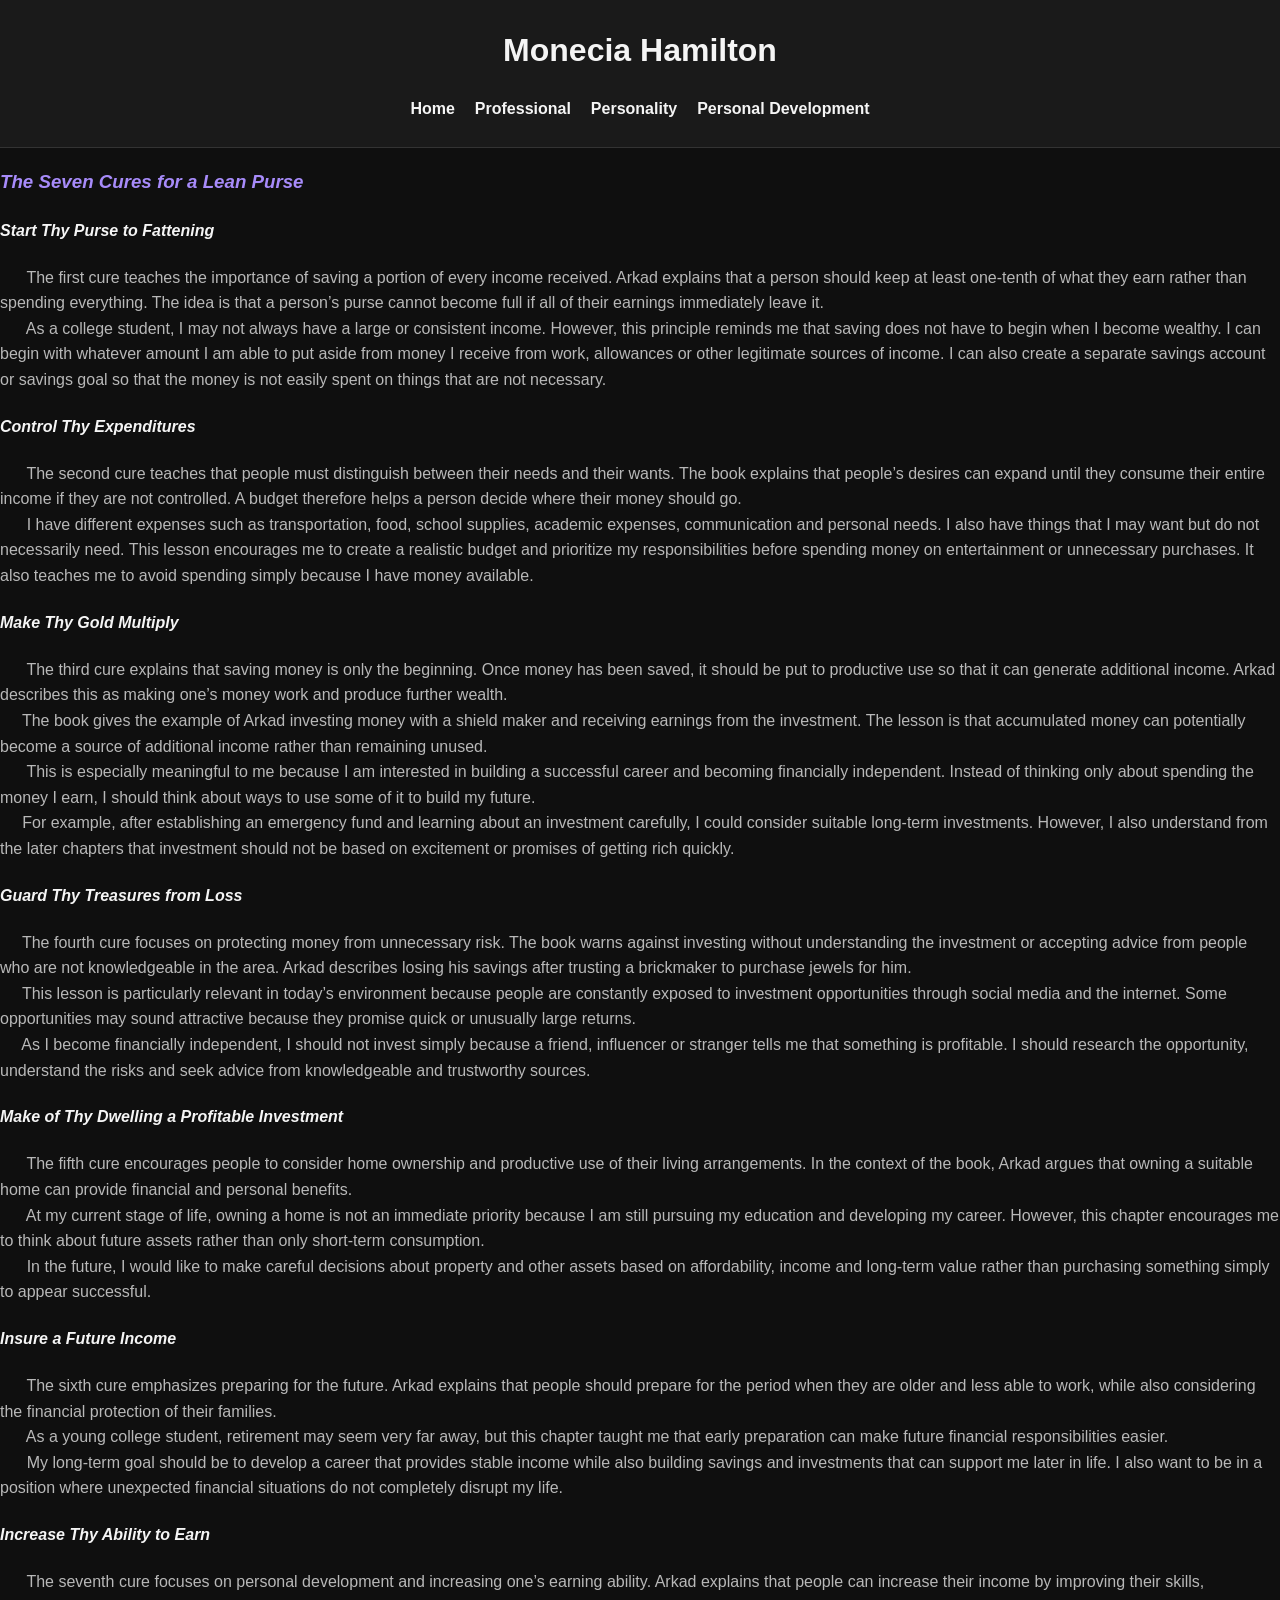
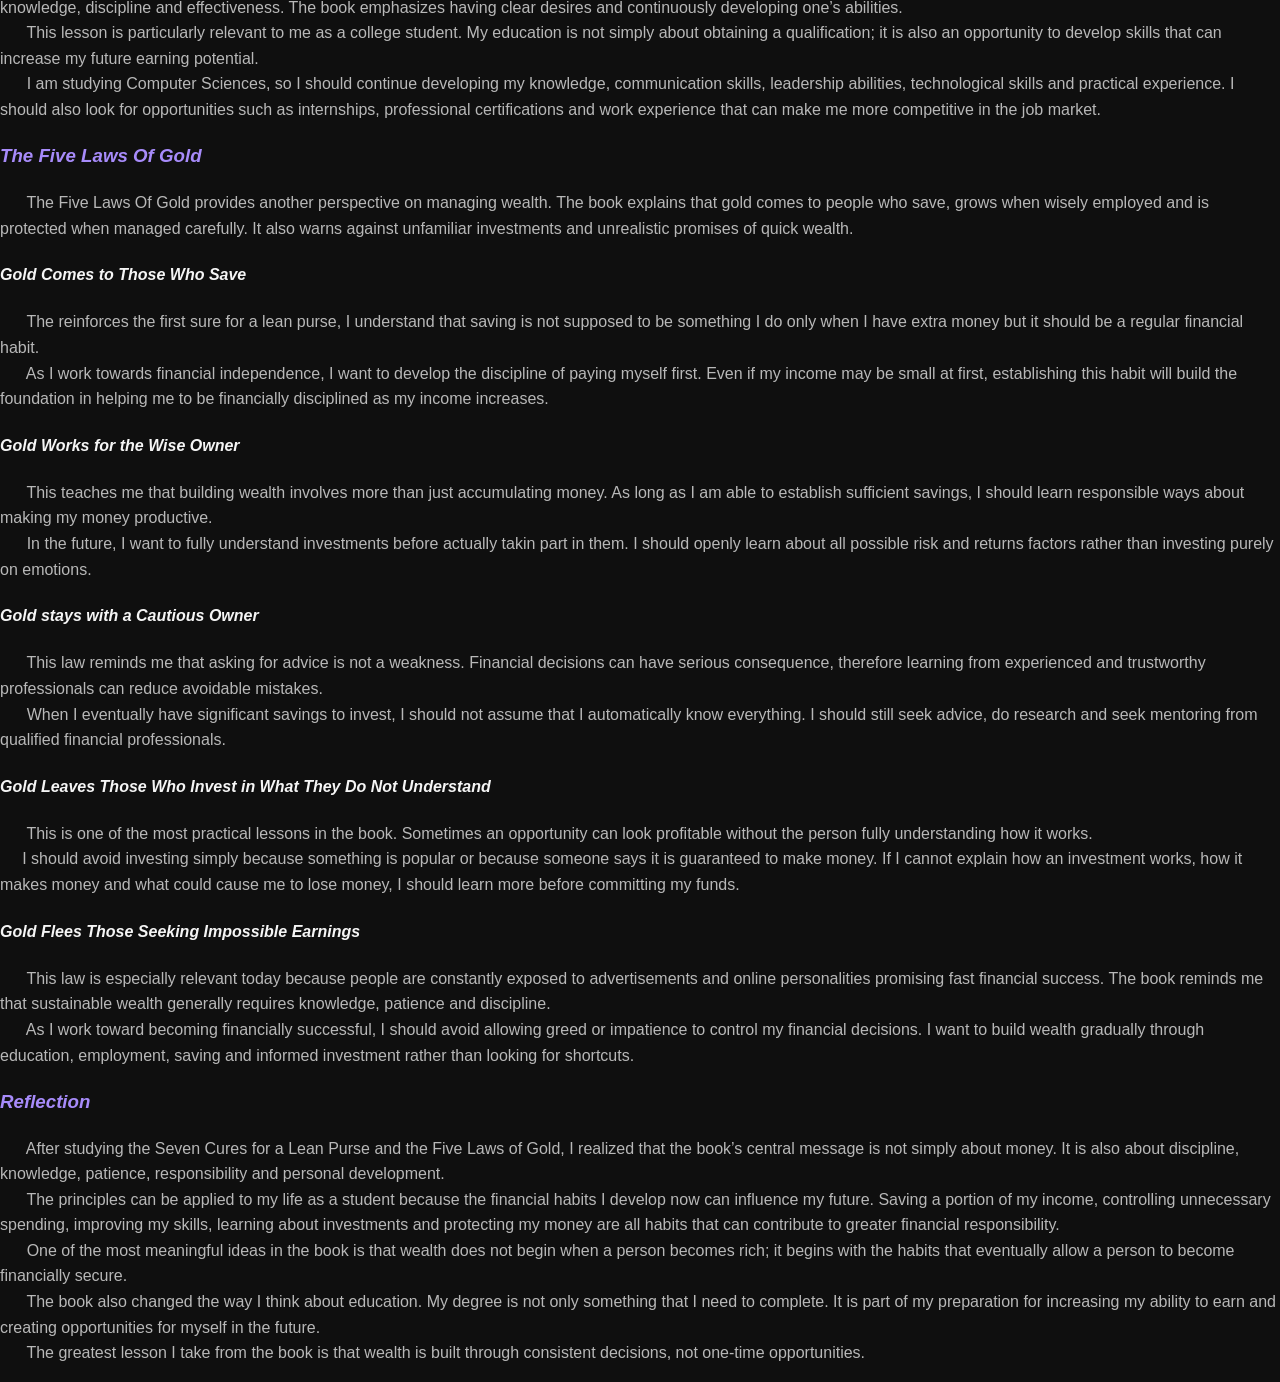
<file: personal development.html>
<!DOCTYPE html>
<html lang="en">
<head>
<style>
:root {
    --background: #0f0f0f;
    --surface: #1a1a1a;
    --surface-light: #242424;
    --text: #f5f5f5;
    --muted-text: #b8b8b8;
    --accent: #8b5cf6;
    --accent-hover: #a78bfa;
    --border: #333333;
    --main-font: Arial, sans-serif;
}

* {
    box-sizing: border-box;
}

html {
    scroll-behavior: smooth;
}


body {
    margin: 0;
    background-color: var(--background);
    color: var(--text);
    font-family: var(--main-font);
    line-height: 1.6;
}

header {
    background-color: var(--surface);
    border-bottom: 1px solid var(--border);
    padding: 25px 20px;
    text-align: center;
}

header h1 {
    margin: 0;
    color: var(--text);
}

nav ul {
    list-style: none;
    padding: 0;
    margin: 20px 0 0;
    display: flex;
    justify-content: center;
    flex-wrap: wrap;
    gap: 20px;
}

nav li {
    display: inline-block;
}

nav a {
    color: var(--text);
    text-decoration: none;
    font-weight: bold;
}

nav a:hover {
    color: var(--accent-hover);
}

main {
    width: 90%;
    max-width: 1100px;
    margin: 0 auto;
    padding: 40px 0;
}

section {
    background-color: var(--surface);
    border: 1px solid var(--border);
    border-radius: 10px;
    padding: 25px;
    margin-bottom: 25px;
}

article {
    background-color: var(--surface-light);
    padding: 20px;
    margin: 15px 0;
    border-radius: 8px;
}

h2 {
    color: var(--accent);
}

h3 {
    color: var(--accent-hover);
}

h4 {
    color: var(--text);
}

p {
    color: var(--muted-text);
}

ul {
    color: var(--muted-text);
}

img {
    max-width: 100%;
    height: auto;
    border-radius: 10px;
}

.profile-image {
    width: 250px;
    display: block;
    margin: 20px auto;
}

.id-image {
    width: 300px;
    display: block;
    margin: 20px auto;
}

.button {
    display: inline-block;
    background-color: var(--accent);
    color: white;
    padding: 10px 18px;
    border-radius: 6px;
    text-decoration: none;
}

.button:hover {
    background-color: var(--accent-hover);
}

.external-link {
    color: var(--accent-hover);
    font-weight: bold;
}

blockquote {
    border-left: 4px solid var(--accent);
    padding-left: 20px;
    color: var(--muted-text);
    font-style: italic;
}

footer {
    background-color: var(--surface);
    border-top: 1px solid var(--border);
    text-align: center;
    padding: 20px;
}

footer p {
    margin: 0;
}

#top {
    scroll-margin-top: 20px;
}

@media (max-width: 600px) {

    nav ul {
        flex-direction: column;
        align-items: center;
        gap: 10px;
    }

    main {
        width: 92%;
        padding: 25px 0;
    }

    section {
        padding: 18px;
    }

    .profile-image {
        width: 200px;
    }
}
</style>


 <title>Personal Development</title>
</head>
<body>
<header>
    <h1>Monecia Hamilton</h1>

    <nav>
        <ul>
            <li><a href="index.html">Home</a></li>
            <li><a href="professionalism.html">Professional</a></li>
            <li><a href="personalilty.html">Personality</a></li>
            <li><a href="personal%20development.html">Personal Development</a></li>
        </ul>
    </nav>
</header>


<h3><i> The Seven Cures for a Lean Purse </i></h3>

<h4><i>  Start Thy Purse to Fattening </i></h4>
	<p>
	&nbsp;&nbsp;&nbsp;&nbsp;&nbsp; The first cure teaches the importance of saving a portion of every income received. Arkad explains that a person should keep at least one-tenth of what they earn rather than spending everything. The idea is that a person’s purse cannot become full if all of their earnings immediately leave it. <br> 
	&nbsp;&nbsp;&nbsp;&nbsp;&nbsp; As a college student, I may not always have a large or consistent income. However, this principle reminds me that saving does not have to begin when I become wealthy. I can begin with whatever amount I am able to put aside from money I receive from work, allowances or other legitimate sources of income.

I can also create a separate savings account or savings goal so that the money is not easily spent on things that are not necessary.
	</p>

<h4><i>  Control Thy Expenditures </i></h4>
	<p>
	&nbsp;&nbsp;&nbsp;&nbsp;&nbsp; The second cure teaches that people must distinguish between their needs and their wants. The book explains that people’s desires can expand until they consume their entire income if they are not controlled. A budget therefore helps a person decide where their money should go. <br>
	&nbsp;&nbsp;&nbsp;&nbsp;&nbsp; I have different expenses such as transportation, food, school supplies, academic expenses, communication and personal needs. I also have things that I may want but do not necessarily need.

This lesson encourages me to create a realistic budget and prioritize my responsibilities before spending money on entertainment or unnecessary purchases. It also teaches me to avoid spending simply because I have money available.
	</p>

<h4><i>  Make Thy Gold Multiply </i></h4>
	<p>
	&nbsp;&nbsp;&nbsp;&nbsp;&nbsp; The third cure explains that saving money is only the beginning. Once money has been saved, it should be put to productive use so that it can generate additional income. Arkad describes this as making one’s money work and produce further wealth.<br>
	&nbsp;&nbsp;&nbsp;&nbsp;&nbsp;The book gives the example of Arkad investing money with a shield maker and receiving earnings from the investment. The lesson is that accumulated money can potentially become a source of additional income rather than remaining unused.<br>
	&nbsp;&nbsp;&nbsp;&nbsp;&nbsp; This is especially meaningful to me because I am interested in building a successful career and becoming financially independent. Instead of thinking only about spending the money I earn, I should think about ways to use some of it to build my future.<br>
	&nbsp;&nbsp;&nbsp;&nbsp;&nbsp;For example, after establishing an emergency fund and learning about an investment carefully, I could consider suitable long-term investments. However, I also understand from the later chapters that investment should not be based on excitement or promises of getting rich quickly.
	</p>

<h4><i> Guard Thy Treasures from Loss  </i></h4>
	<p>
	&nbsp;&nbsp;&nbsp;&nbsp;&nbsp;The fourth cure focuses on protecting money from unnecessary risk. The book warns against investing without understanding the investment or accepting advice from people who are not knowledgeable in the area. Arkad describes losing his savings after trusting a brickmaker to purchase jewels for him.<br>
	&nbsp;&nbsp;&nbsp;&nbsp;&nbsp;This lesson is particularly relevant in today’s environment because people are constantly exposed to investment opportunities through social media and the internet. Some opportunities may sound attractive because they promise quick or unusually large returns. <br>
	&nbsp;&nbsp;&nbsp;&nbsp;&nbsp;As I become financially independent, I should not invest simply because a friend, influencer or stranger tells me that something is profitable. I should research the opportunity, understand the risks and seek advice from knowledgeable and trustworthy sources.
	</p>

<h4><i>  Make of Thy Dwelling a Profitable Investment </i></h4>
	<p>
	&nbsp;&nbsp;&nbsp;&nbsp;&nbsp; The fifth cure encourages people to consider home ownership and productive use of their living arrangements. In the context of the book, Arkad argues that owning a suitable home can provide financial and personal benefits. <br>
	&nbsp;&nbsp;&nbsp;&nbsp;&nbsp; At my current stage of life, owning a home is not an immediate priority because I am still pursuing my education and developing my career. However, this chapter encourages me to think about future assets rather than only short-term consumption.<br>
	&nbsp;&nbsp;&nbsp;&nbsp;&nbsp; In the future, I would like to make careful decisions about property and other assets based on affordability, income and long-term value rather than purchasing something simply to appear successful.
	</p>

<h4><i> Insure a Future Income </i></h4>
	<p>
	&nbsp;&nbsp;&nbsp;&nbsp;&nbsp; The sixth cure emphasizes preparing for the future. Arkad explains that people should prepare for the period when they are older and less able to work, while also considering the financial protection of their families.<br>
	&nbsp;&nbsp;&nbsp;&nbsp;&nbsp; As a young college student, retirement may seem very far away, but this chapter taught me that early preparation can make future financial responsibilities easier. <br>
	&nbsp;&nbsp;&nbsp;&nbsp;&nbsp; My long-term goal should be to develop a career that provides stable income while also building savings and investments that can support me later in life. I also want to be in a position where unexpected financial situations do not completely disrupt my life.
 	</p>


<h4><i>Increase Thy Ability to Earn </i></h4>
	<p>
	&nbsp;&nbsp;&nbsp;&nbsp;&nbsp; The seventh cure focuses on personal development and increasing one’s earning ability. Arkad explains that people can increase their income by improving their skills, knowledge, discipline and effectiveness. The book emphasizes having clear desires and continuously developing one’s abilities. <br>
	&nbsp;&nbsp;&nbsp;&nbsp;&nbsp; This lesson is particularly relevant to me as a college student. My education is not simply about obtaining a qualification; it is also an opportunity to develop skills that can increase my future earning potential.<br>
	&nbsp;&nbsp;&nbsp;&nbsp;&nbsp; I am studying Computer Sciences, so I should continue developing my knowledge, communication skills, leadership abilities, technological skills and practical experience. I should also look for opportunities such as internships, professional certifications and work experience that can make me more competitive in the job market.
	</p>




<h3><i> The Five Laws Of Gold </i></h3>
	<p>
	
	&nbsp;&nbsp;&nbsp;&nbsp;&nbsp; The Five Laws Of Gold provides another perspective on managing wealth. The book explains that gold comes to people who save, grows when wisely employed and is protected when managed carefully. It also warns against unfamiliar investments and unrealistic promises of quick wealth.  

	</p>

<h4><i> Gold Comes to Those Who Save</i></h4>
	<p>

	&nbsp;&nbsp;&nbsp;&nbsp;&nbsp; The reinforces the first sure for a lean purse, I understand that saving is not supposed to be something I do only when I have extra money but it should be a regular financial habit. <br>
	&nbsp;&nbsp;&nbsp;&nbsp;&nbsp; As I work towards financial independence, I want to develop the discipline of paying myself first. Even if my income may be small at first, establishing this habit will build the foundation in helping me to be financially disciplined as my income increases.  
	</p>

<h4><i> Gold Works for the Wise Owner </i></h4>
	<p>
	&nbsp;&nbsp;&nbsp;&nbsp;&nbsp; This teaches me that building wealth involves more than just accumulating money. As long as I am able to establish sufficient savings, I should  learn responsible ways about making my money productive.<br>
	&nbsp;&nbsp;&nbsp;&nbsp;&nbsp; In the future, I want to fully understand investments before actually takin part in them. I should openly learn about all possible risk and returns factors rather than investing purely on emotions. 
	</p>

<h4><i> Gold stays with a Cautious Owner</i></h4>
	<p>
	&nbsp;&nbsp;&nbsp;&nbsp;&nbsp; This law reminds me that asking for advice is not a weakness. Financial decisions can have serious consequence, therefore learning from experienced and trustworthy professionals can reduce avoidable mistakes. <br>
	&nbsp;&nbsp;&nbsp;&nbsp;&nbsp; When I eventually have significant savings to invest, I should not assume that I automatically know everything. I should still seek advice, do research and seek mentoring from qualified financial professionals.
	</p>

<h4><i> Gold Leaves Those Who Invest in What They Do Not Understand </i></h4>
	<p>
	&nbsp;&nbsp;&nbsp;&nbsp;&nbsp; This is one of the most practical lessons in the book. Sometimes an opportunity can look profitable without the person fully understanding how it works.<br>
	&nbsp;&nbsp;&nbsp;&nbsp;&nbsp;I should avoid investing simply because something is popular or because someone says it is guaranteed to make money. If I cannot explain how an investment works, how it makes money and what could cause me to lose money, I should learn more before committing my funds.
	</p>

<h4><i> Gold Flees Those Seeking Impossible Earnings </i></h4>
	<p> 
	&nbsp;&nbsp;&nbsp;&nbsp;&nbsp; This law is especially relevant today because people are constantly exposed to advertisements and online personalities promising fast financial success. The book reminds me that sustainable wealth generally requires knowledge, patience and discipline. <br>
&nbsp;&nbsp;&nbsp;&nbsp;&nbsp; As I work toward becoming financially successful, I should avoid allowing greed or impatience to control my financial decisions. I want to build wealth gradually through education, employment, saving and informed investment rather than looking for shortcuts.
</p>


<h3><i> Reflection  </i></h3>
	<p>
	&nbsp;&nbsp;&nbsp;&nbsp;&nbsp; After studying the Seven Cures for a Lean Purse and the Five Laws of Gold, I realized that the book’s central message is not simply about money. It is also about discipline, knowledge, patience, responsibility and personal development.<br>

	&nbsp;&nbsp;&nbsp;&nbsp;&nbsp; The principles can be applied to my life as a student because the financial habits I develop now can influence my future. Saving a portion of my income, controlling unnecessary spending, improving my skills, learning about investments and protecting my money are all habits that can contribute to greater financial responsibility. <br>

	&nbsp;&nbsp;&nbsp;&nbsp;&nbsp; One of the most meaningful ideas in the book is that wealth does not begin when a person becomes rich; it begins with the habits that eventually allow a person to become financially secure. <br>

 	&nbsp;&nbsp;&nbsp;&nbsp;&nbsp; The book also changed the way I think about education. My degree is not only something that I need to complete. It is part of my preparation for increasing my ability to earn and creating opportunities for myself in the future.<br>

	&nbsp;&nbsp;&nbsp;&nbsp;&nbsp; The greatest lesson I take from the book is that wealth is built through consistent decisions, not one-time opportunities.

</body> 
</html>
</file>
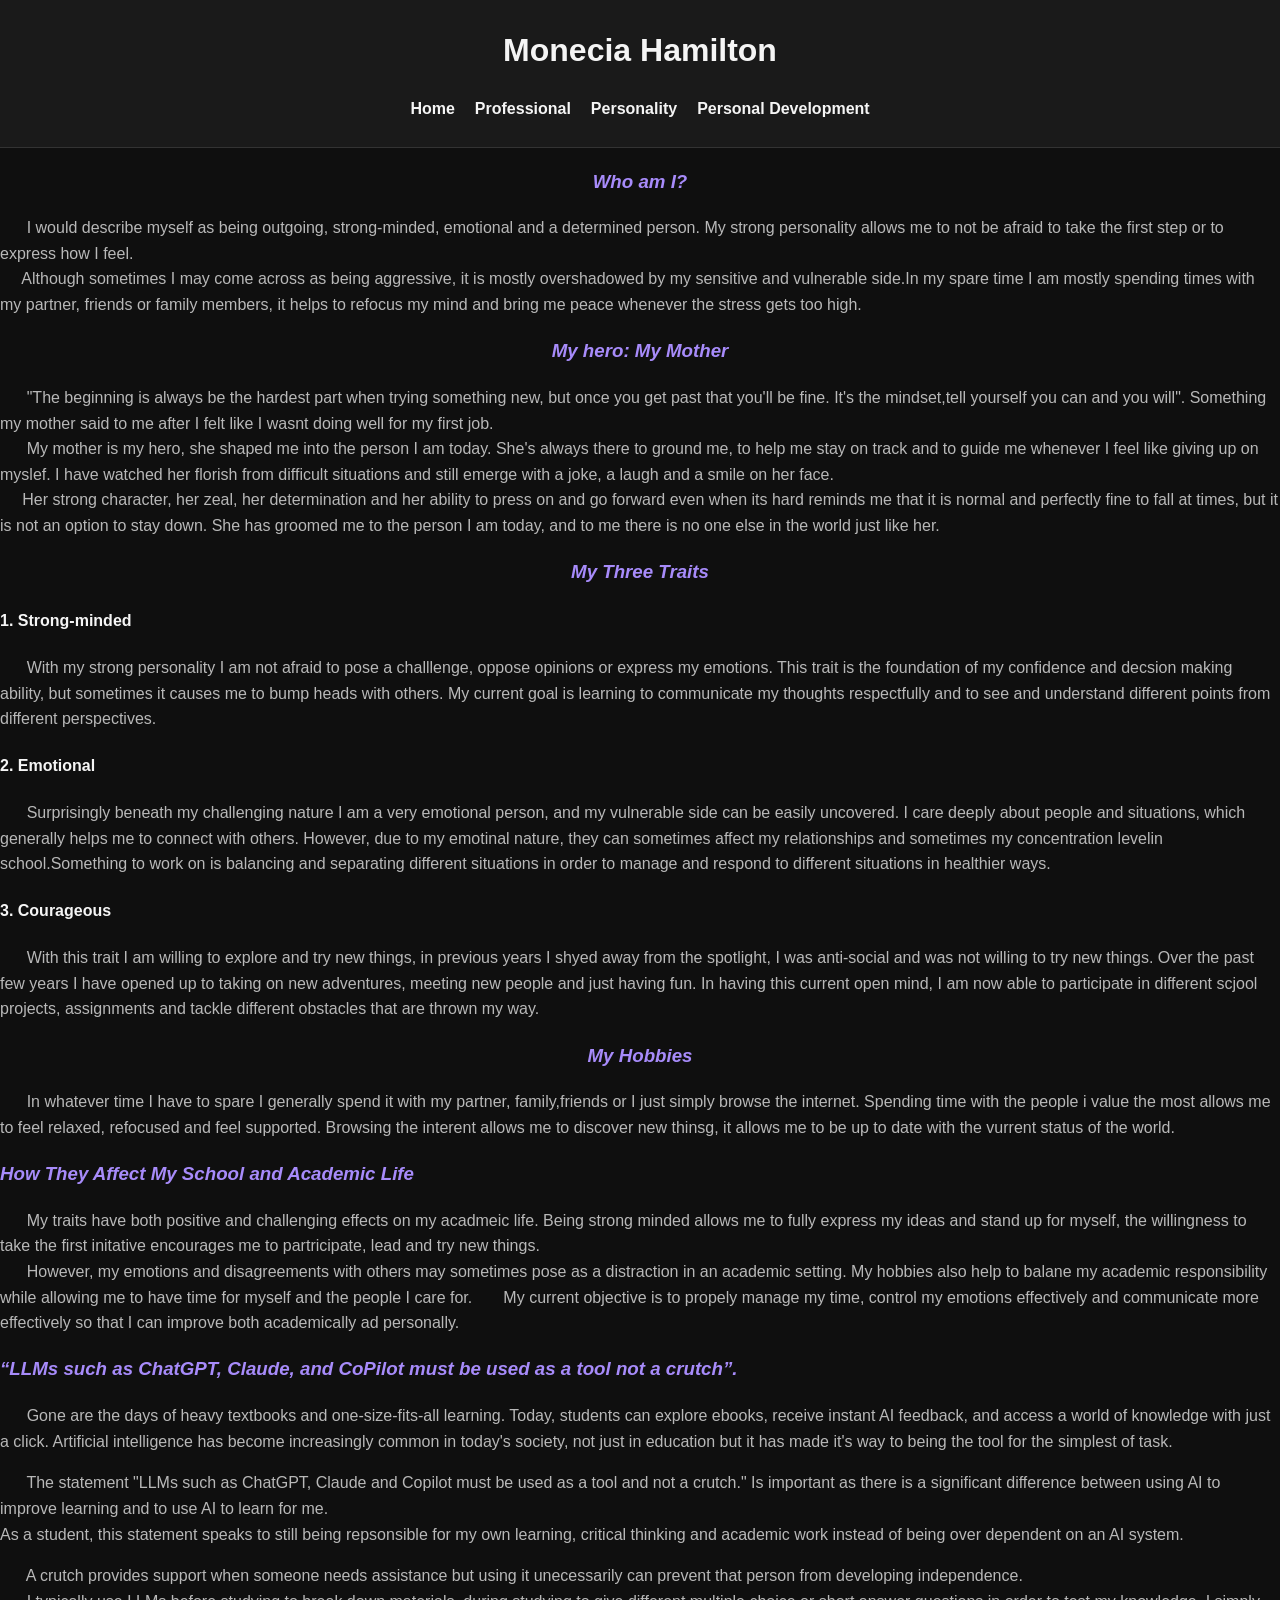
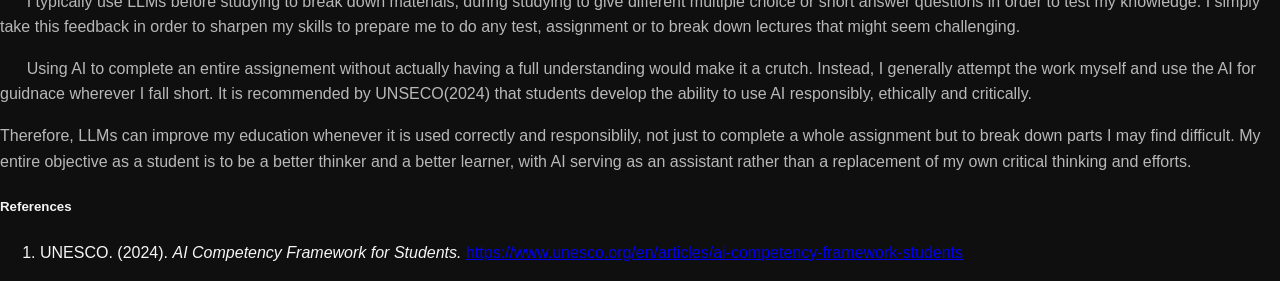
<file: personalilty.html>
<!DOCTYPE html>
<html lang="en">
<head>
<style>
:root {
    --background: #0f0f0f;
    --surface: #1a1a1a;
    --surface-light: #242424;
    --text: #f5f5f5;
    --muted-text: #b8b8b8;
    --accent: #8b5cf6;
    --accent-hover: #a78bfa;
    --border: #333333;
    --main-font: Arial, sans-serif;
}

* {
    box-sizing: border-box;
}

html {
    scroll-behavior: smooth;
}


body {
    margin: 0;
    background-color: var(--background);
    color: var(--text);
    font-family: var(--main-font);
    line-height: 1.6;
}

header {
    background-color: var(--surface);
    border-bottom: 1px solid var(--border);
    padding: 25px 20px;
    text-align: center;
}

header h1 {
    margin: 0;
    color: var(--text);
}

nav ul {
    list-style: none;
    padding: 0;
    margin: 20px 0 0;
    display: flex;
    justify-content: center;
    flex-wrap: wrap;
    gap: 20px;
}

nav li {
    display: inline-block;
}

nav a {
    color: var(--text);
    text-decoration: none;
    font-weight: bold;
}

nav a:hover {
    color: var(--accent-hover);
}

main {
    width: 90%;
    max-width: 1100px;
    margin: 0 auto;
    padding: 40px 0;
}

section {
    background-color: var(--surface);
    border: 1px solid var(--border);
    border-radius: 10px;
    padding: 25px;
    margin-bottom: 25px;
}

article {
    background-color: var(--surface-light);
    padding: 20px;
    margin: 15px 0;
    border-radius: 8px;
}

h2 {
    color: var(--accent);
}

h3 {
    color: var(--accent-hover);
}

h4 {
    color: var(--text);
}

p {
    color: var(--muted-text);
}

ul {
    color: var(--muted-text);
}

img {
    max-width: 100%;
    height: auto;
    border-radius: 10px;
}

.profile-image {
    width: 250px;
    display: block;
    margin: 20px auto;
}

.id-image {
    width: 300px;
    display: block;
    margin: 20px auto;
}

.button {
    display: inline-block;
    background-color: var(--accent);
    color: white;
    padding: 10px 18px;
    border-radius: 6px;
    text-decoration: none;
}

.button:hover {
    background-color: var(--accent-hover);
}

.external-link {
    color: var(--accent-hover);
    font-weight: bold;
}

blockquote {
    border-left: 4px solid var(--accent);
    padding-left: 20px;
    color: var(--muted-text);
    font-style: italic;
}

footer {
    background-color: var(--surface);
    border-top: 1px solid var(--border);
    text-align: center;
    padding: 20px;
}

footer p {
    margin: 0;
}

#top {
    scroll-margin-top: 20px;
}

@media (max-width: 600px) {

    nav ul {
        flex-direction: column;
        align-items: center;
        gap: 10px;
    }

    main {
        width: 92%;
        padding: 25px 0;
    }

    section {
        padding: 18px;
    }

    .profile-image {
        width: 200px;
    }
}
</style>

<header>
    <h1>Monecia Hamilton</h1>

    <nav>
        <ul>
            <li><a href="index.html">Home</a></li>
            <li><a href="professionalism.html">Professional</a></li>
            <li><a href="personalilty.html">Personality</a></li>
            <li><a href="personal%20development.html">Personal Development</a></li>
        </ul>
    </nav>
</header>

    <title>About Me</title>
</head>

<body>

<h3><i><center>Who am I?</i></h3></center>

<p>
	&nbsp;&nbsp;&nbsp;&nbsp;&nbsp; I would describe myself as being outgoing, strong-minded, emotional and a determined person. My strong personality allows me to not be afraid to take the first step or to express how I feel.
	<br>&nbsp;&nbsp;&nbsp;&nbsp;&nbsp;Although sometimes I may come across as being aggressive, it is mostly overshadowed by my sensitive and vulnerable side.In my spare time I am mostly spending times with my partner, friends or family members, it helps to refocus my mind and bring me peace whenever the stress gets too high.
</p>


<h3><i><center> My hero: My Mother </i></h3></center>
<p>
&nbsp;&nbsp;&nbsp;&nbsp;&nbsp; "The beginning is always be the hardest part when trying something new, but once you get past that you'll be fine. It's the mindset,tell yourself you can and you will". Something my mother said to me after I felt like I wasnt doing well for my first job. <br> 

	&nbsp;&nbsp;&nbsp;&nbsp;&nbsp; My mother is my hero, she shaped me into the person I am today. She's always there to ground me, to help me stay on track and to guide me whenever I feel like giving up on myslef. I have watched her florish from difficult situations and still emerge with a joke, a laugh and a smile on her face. 

	<br>&nbsp;&nbsp;&nbsp;&nbsp;&nbsp;Her strong character, her zeal, her determination and her ability to press on and go forward even when its hard reminds me that it is normal and perfectly fine to fall at times, but it is not an option to stay down.
	She has groomed me to the person I am today, and to me there is no one else in the world just like her. <br>
</p>


<h3><i> <center> My Three Traits </i> </h3> </center>

<h4> 1. Strong-minded </h4>
<p>
	&nbsp;&nbsp;&nbsp;&nbsp;&nbsp; With my strong personality I am not afraid to pose a challlenge, oppose opinions or express my emotions. This trait is the foundation of my confidence and decsion making ability, but sometimes it causes me to bump heads with others. My current goal is learning to communicate my thoughts respectfully and to see and understand different points from different perspectives. 
<br>
</p>

<h4> 2. Emotional </h4>
<p>
	&nbsp;&nbsp;&nbsp;&nbsp;&nbsp; Surprisingly beneath my challenging nature I am a very emotional person, and my vulnerable side can be easily uncovered. I care deeply about people and situations, which generally helps me to connect with others. However, due to my emotinal nature, they can sometimes affect my relationships and sometimes my concentration levelin school.Something to work on is balancing and separating different situations in order to manage and respond to different situations in healthier ways.
</p>

<h4> 3. Courageous </h4>
<p>
	&nbsp;&nbsp;&nbsp;&nbsp;&nbsp; With this trait I am willing to explore and try new things, in previous years I shyed away from the spotlight, I was anti-social and was not willing to try new things. Over the past few years I have opened up to taking on new adventures, meeting new people and just having fun. In having this current open mind, I am now able  to participate in different scjool projects, assignments and tackle different obstacles that are thrown my way. <br>
</p>

<h3><i><center> My Hobbies </i></h3> </center>
<p>
&nbsp;&nbsp;&nbsp;&nbsp;&nbsp; In whatever time I have to spare I generally spend it with my partner, family,friends or I just simply browse the internet. Spending time with the people i value the most allows me to feel relaxed, refocused and feel supported. Browsing the interent allows me to discover new thinsg, it allows me to be up to date with the vurrent status of the world. 
</p>

<h3><i> How They Affect My School and Academic Life </i></h3>
<p>
	&nbsp;&nbsp;&nbsp;&nbsp;&nbsp; My traits have both positive and challenging effects on my acadmeic life. Being strong minded allows me to fully express my ideas and stand up for myself, the willingness to take the first initative encourages me to partricipate, lead and try new things. 

	<br>&nbsp;&nbsp;&nbsp;&nbsp;&nbsp; However, my emotions and disagreements with others may sometimes pose as a distraction in an academic setting. My hobbies also help to balane my academic responsibility while allowing me to have time for myself and the people I care for. 

	&nbsp;&nbsp;&nbsp;&nbsp;&nbsp; My current objective is to propely manage my time, control my emotions effectively and communicate more effectively so that I can improve both academically ad personally. 
</p>


<h3><i>“LLMs such as ChatGPT, Claude, and CoPilot must be used as a tool not a crutch”. </i></h3>

	<p> 

&nbsp;&nbsp;&nbsp;&nbsp;&nbsp;   Gone are the days of heavy textbooks and one-size-fits-all learning. Today, students can explore ebooks, receive instant AI feedback, and access a world of knowledge with just a click. Artificial intelligence has become increasingly common in today's society, not just in education but it has made it's way to being the tool for the simplest of task.
	</p>

	<p>
&nbsp;&nbsp;&nbsp;&nbsp;&nbsp; The statement "LLMs such as ChatGPT, Claude and Copilot must be used as a tool and not a crutch." Is important as there is a significant difference between using AI to improve learning and to use AI to learn for me. 
<br> As a student, this statement speaks to still being repsonsible for my own learning, critical thinking and academic work instead of being over dependent on an AI system.
	</p>

	<p>
&nbsp;&nbsp;&nbsp;&nbsp;&nbsp; A crutch provides support when someone needs assistance but using it unecessarily can prevent that person from developing independence. <br>

&nbsp;&nbsp;&nbsp;&nbsp;&nbsp; I typically use LLMs before studying to break down materials, during studying to give different multiple choice or short answer questions in order to test my knowledge. I simply take this feedback in order to sharpen my skills to prepare me to do any test, assignment or to break down lectures that might seem challenging. 
	</p>
	<p>
&nbsp;&nbsp;&nbsp;&nbsp;&nbsp; Using AI to complete an entire assignement without actually having a full understanding would make it a crutch. Instead, I generally attempt the work myself and use the AI for guidnace wherever I fall short. It is recommended by UNSECO(2024) that students develop the ability to use AI responsibly, ethically and critically.
	</p>

	<p> 
Therefore, LLMs can improve my education whenever it is used correctly and responsiblily, not just to complete a whole assignment but to break down parts I may find difficult. My entire objective as a student is to be a better thinker and  a better learner, with AI serving as an assistant rather than a replacement of my own critical thinking and efforts.

	</p>


<h5>References</h5>
<ol>
    <li>
        UNESCO. (2024).
        <em>AI Competency Framework for Students.</em>
        <a href="https://www.unesco.org/en/articles/ai-competency-framework-students">
            https://www.unesco.org/en/articles/ai-competency-framework-students
        </a>
    </li>
</ol>

</body>
</html>
</file>
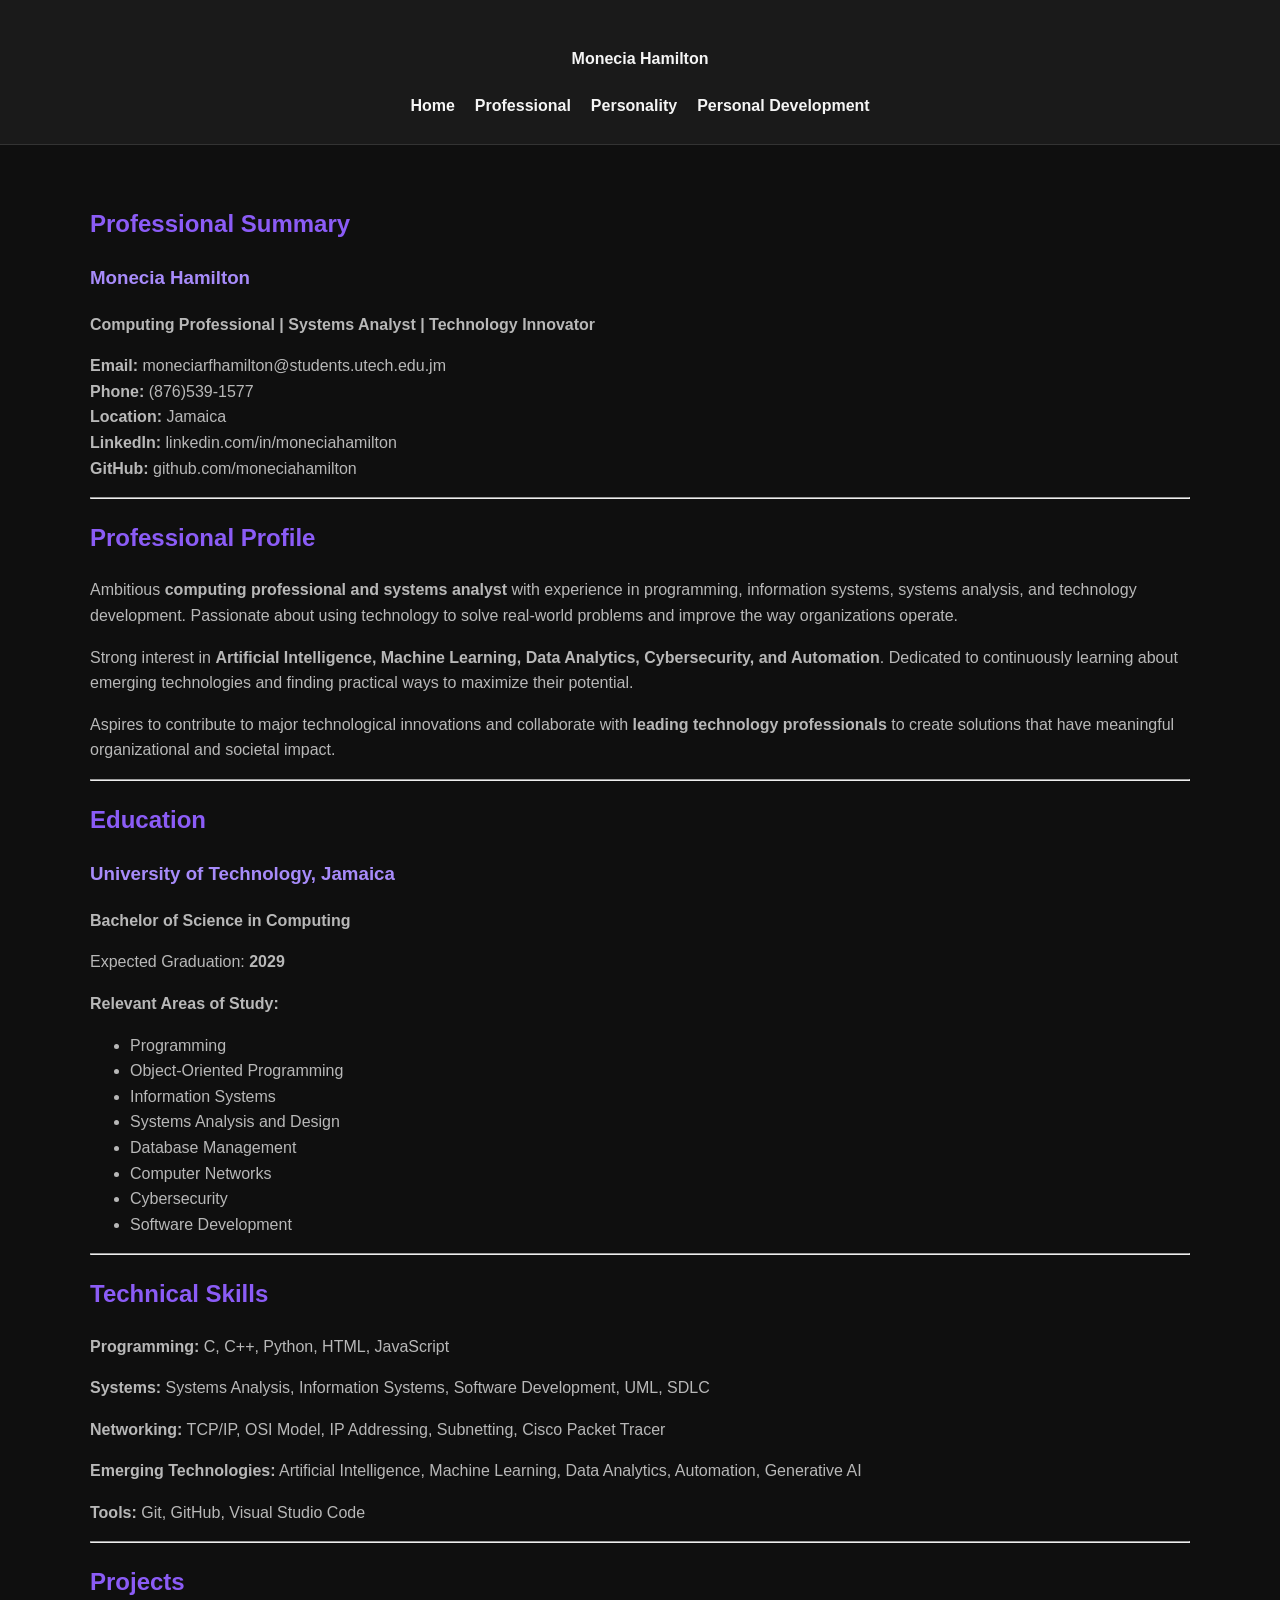
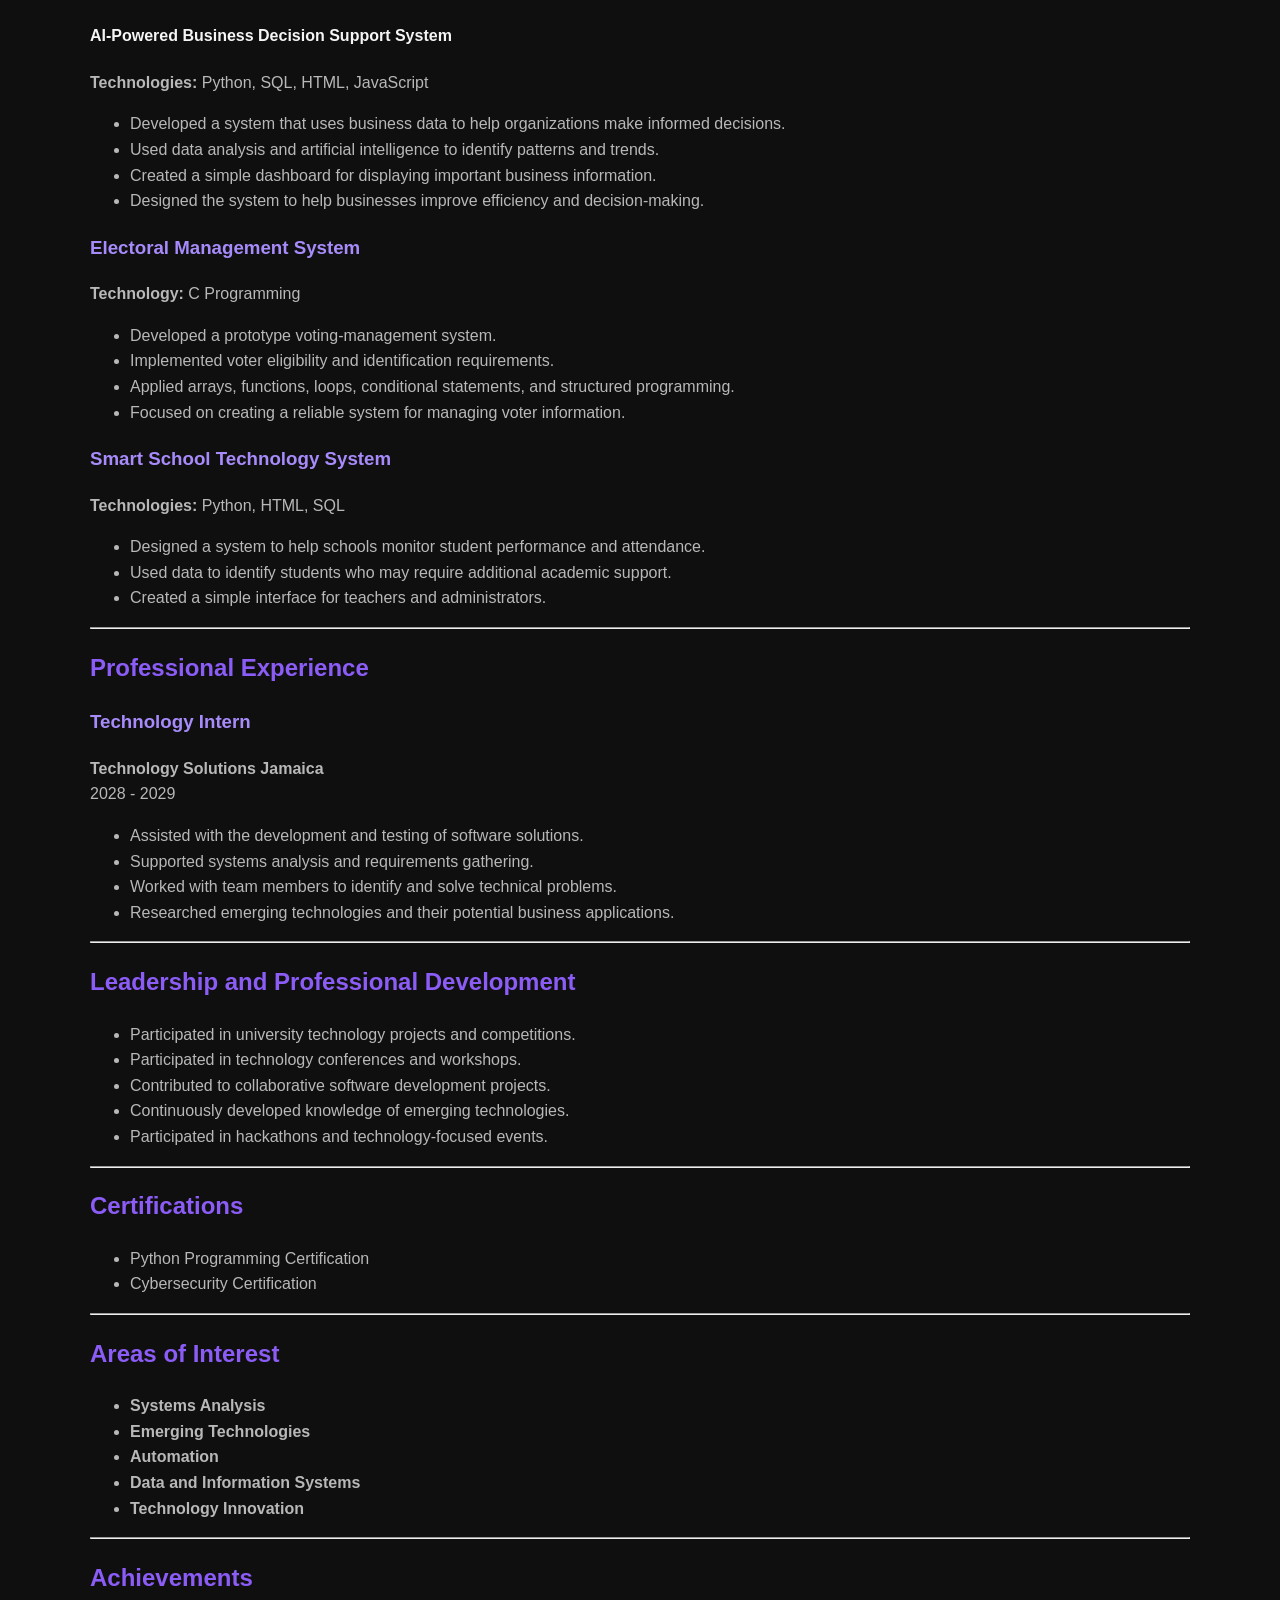
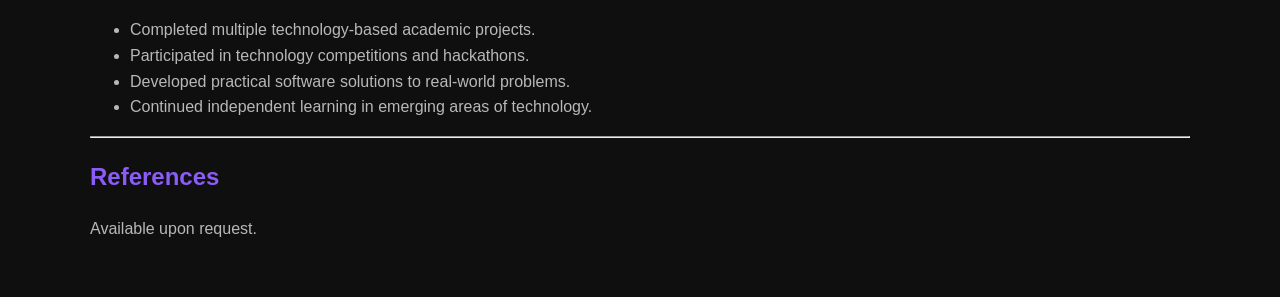
<file: professionalism.html>
<!DOCTYPE html>
<html lang="en">
<head>

<style>
:root {
    --background: #0f0f0f;
    --surface: #1a1a1a;
    --surface-light: #242424;
    --text: #f5f5f5;
    --muted-text: #b8b8b8;
    --accent: #8b5cf6;
    --accent-hover: #a78bfa;
    --border: #333333;
    --main-font: Arial, sans-serif;
}

* {
    box-sizing: border-box;
}

html {
    scroll-behavior: smooth;
}


body {
    margin: 0;
    background-color: var(--background);
    color: var(--text);
    font-family: var(--main-font);
    line-height: 1.6;
}

header {
    background-color: var(--surface);
    border-bottom: 1px solid var(--border);
    padding: 25px 20px;
    text-align: center;
}

header h1 {
    margin: 0;
    color: var(--text);
}

nav ul {
    list-style: none;
    padding: 0;
    margin: 20px 0 0;
    display: flex;
    justify-content: center;
    flex-wrap: wrap;
    gap: 20px;
}

nav li {
    display: inline-block;
}

nav a {
    color: var(--text);
    text-decoration: none;
    font-weight: bold;
}

nav a:hover {
    color: var(--accent-hover);
}

main {
    width: 90%;
    max-width: 1100px;
    margin: 0 auto;
    padding: 40px 0;
}

section {
    background-color: var(--surface);
    border: 1px solid var(--border);
    border-radius: 10px;
    padding: 25px;
    margin-bottom: 25px;
}

article {
    background-color: var(--surface-light);
    padding: 20px;
    margin: 15px 0;
    border-radius: 8px;
}

h2 {
    color: var(--accent);
}

h3 {
    color: var(--accent-hover);
}

h4 {
    color: var(--text);
}

p {
    color: var(--muted-text);
}

ul {
    color: var(--muted-text);
}

img {
    max-width: 100%;
    height: auto;
    border-radius: 10px;
}

.profile-image {
    width: 250px;
    display: block;
    margin: 20px auto;
}

.id-image {
    width: 300px;
    display: block;
    margin: 20px auto;
}

.button {
    display: inline-block;
    background-color: var(--accent);
    color: white;
    padding: 10px 18px;
    border-radius: 6px;
    text-decoration: none;
}

.button:hover {
    background-color: var(--accent-hover);
}

.external-link {
    color: var(--accent-hover);
    font-weight: bold;
}

blockquote {
    border-left: 4px solid var(--accent);
    padding-left: 20px;
    color: var(--muted-text);
    font-style: italic;
}

footer {
    background-color: var(--surface);
    border-top: 1px solid var(--border);
    text-align: center;
    padding: 20px;
}

footer p {
    margin: 0;
}

#top {
    scroll-margin-top: 20px;
}

@media (max-width: 600px) {

    nav ul {
        flex-direction: column;
        align-items: center;
        gap: 10px;
    }

    main {
        width: 92%;
        padding: 25px 0;
    }

    section {
        padding: 18px;
    }

    .profile-image {
        width: 200px;
    }
}
</style>


 <title>Monecia Hamilton #2409578 | Professional</title>
</head>


<body>

<header> 
 <h4> Monecia Hamilton </h4>

  <nav>
    <ul>
        <li><a href="index.html">Home</a></li>
        <li><a href="professionalism.html">Professional</a></li>
        <li><a href="personalilty.html">Personality</a></li>
        <li><a href="personal%20development.html">Personal Development</a></li>
    </ul>
</nav>

    </header>

<main>

<h2> Professional Summary</h2>

<h3>Monecia Hamilton</h3>



    <p>

        <b>Computing Professional | Systems Analyst | Technology Innovator</b>

    </p>


    <p>

        <b>Email:</b> moneciarfhamilton@students.utech.edu.jm<br>

        <b>Phone:</b> (876)539-1577 <br>

        <b>Location:</b> Jamaica<br>

        <b>LinkedIn:</b> linkedin.com/in/moneciahamilton<br>

        <b>GitHub:</b> github.com/moneciahamilton<br>

    </p>



    <hr>



    <h2>Professional Profile</h2>



    <p>

        Ambitious <b>computing professional and systems analyst</b> with

        experience in programming, information systems, systems analysis,

        and technology development. Passionate about using technology to

        solve real-world problems and improve the way organizations operate.

    </p>



    <p>

        Strong interest in <b>Artificial Intelligence, Machine Learning,

        Data Analytics, Cybersecurity, and Automation</b>.

        Dedicated to continuously learning about emerging technologies and

        finding practical ways to maximize their potential.

    </p>



    <p>

        Aspires to contribute to major technological innovations and

        collaborate with <b>leading technology professionals</b> to create

        solutions that have meaningful organizational and societal impact.

    </p>



    <hr>



    <h2>Education</h2>



    <h3>University of Technology, Jamaica</h3>



    <p>

        <b>Bachelor of Science in Computing</b>

    </p>



    <p>

        Expected Graduation: <b>2029</b>

    </p>



    <p><b>Relevant Areas of Study:</b></p>



    <ul>

        <li>Programming</li>

        <li>Object-Oriented Programming</li>

        <li>Information Systems</li>

        <li>Systems Analysis and Design</li>

        <li>Database Management</li>

        <li>Computer Networks</li>

        <li>Cybersecurity</li>

        <li>Software Development</li>


    </ul>



    <hr>



    <h2><b>Technical Skills</b></h2>



    <p>

        <b>Programming:</b> C, C++, Python, HTML, JavaScript

    </p>


    <p>

        <b>Systems:</b> Systems Analysis, Information Systems,

        Software Development, UML, SDLC

    </p>



    <p>

        <b>Networking:</b> TCP/IP, OSI Model, IP Addressing,

        Subnetting, Cisco Packet Tracer

    </p>



    <p>

        <b>Emerging Technologies:</b> Artificial Intelligence,

        Machine Learning, Data Analytics,

        Automation, Generative AI

    </p>



    <p>

        <b>Tools:</b> Git, GitHub, Visual Studio Code
    </p>



    <hr>



    <h2>Projects</h2>



    <h4>AI-Powered Business Decision Support System</h4>



    <p>

        <b>Technologies:</b> Python, SQL, HTML, JavaScript

    </p>



    <ul>

        <li>Developed a system that uses business data to help organizations make informed decisions.</li>

        <li>Used data analysis and artificial intelligence to identify patterns and trends.</li>

        <li>Created a simple dashboard for displaying important business information.</li>

        <li>Designed the system to help businesses improve efficiency and decision-making.</li>

    </ul>



    <h3>Electoral Management System</h3>



    <p>

        <b>Technology:</b> C Programming

    </p>



    <ul>

        <li>Developed a prototype voting-management system.</li>

        <li>Implemented voter eligibility and identification requirements.</li>

        <li>Applied arrays, functions, loops, conditional statements, and structured programming.</li>

        <li>Focused on creating a reliable system for managing voter information.</li>

    </ul>



    <h3>Smart School Technology System</h3>



    <p>

        <b>Technologies:</b> Python, HTML, SQL

    </p>



    <ul>

        <li>Designed a system to help schools monitor student performance and attendance.</li>

        <li>Used data to identify students who may require additional academic support.</li>

        <li>Created a simple interface for teachers and administrators.</li>

    </ul>



    <hr>



    <h2>Professional Experience</h2>



    <h3>Technology Intern</h3>



    <p>

        <b>Technology Solutions Jamaica</b><br>

        2028 - 2029

    </p>



    <ul>

        <li>Assisted with the development and testing of software solutions.</li>

        <li>Supported systems analysis and requirements gathering.</li>

        <li>Worked with team members to identify and solve technical problems.</li>

        <li>Researched emerging technologies and their potential business applications.</li>

    </ul>



    <hr>



    <h2>Leadership and Professional Development</h2>



    <ul>

        <li>Participated in university technology projects and competitions.</li>

        <li>Participated in technology conferences and workshops.</li>

        <li>Contributed to collaborative software development projects.</li>

        <li>Continuously developed knowledge of emerging technologies.</li>

        <li>Participated in hackathons and technology-focused events.</li>

    </ul>



    <hr>



    <h2>Certifications</h2>



    <ul>

        <li>Python Programming Certification</li>

        <li>Cybersecurity Certification</li>

    </ul>



    <hr>



    <h2><b>Areas of Interest</b></h2>



    <ul>

        <li><b>Systems Analysis</b></li>

        <li><b>Emerging Technologies</b></li>

        <li><b>Automation</b></li>

        <li><b>Data and Information Systems</b></li>

        <li><b>Technology Innovation</b></li>

    </ul>



    <hr>



    <h2><b>Achievements</b></h2>



    <ul>

        <li>Completed multiple technology-based academic projects.</li>

        <li>Participated in technology competitions and hackathons.</li>

        <li>Developed practical software solutions to real-world problems.</li>

        <li>Continued independent learning in emerging areas of technology.</li>

    </ul>



    <hr>



    <h2><b>References</b></h2>



    <p>

        Available upon request.

    </p>

</main>

</body>



</html>
</file>
